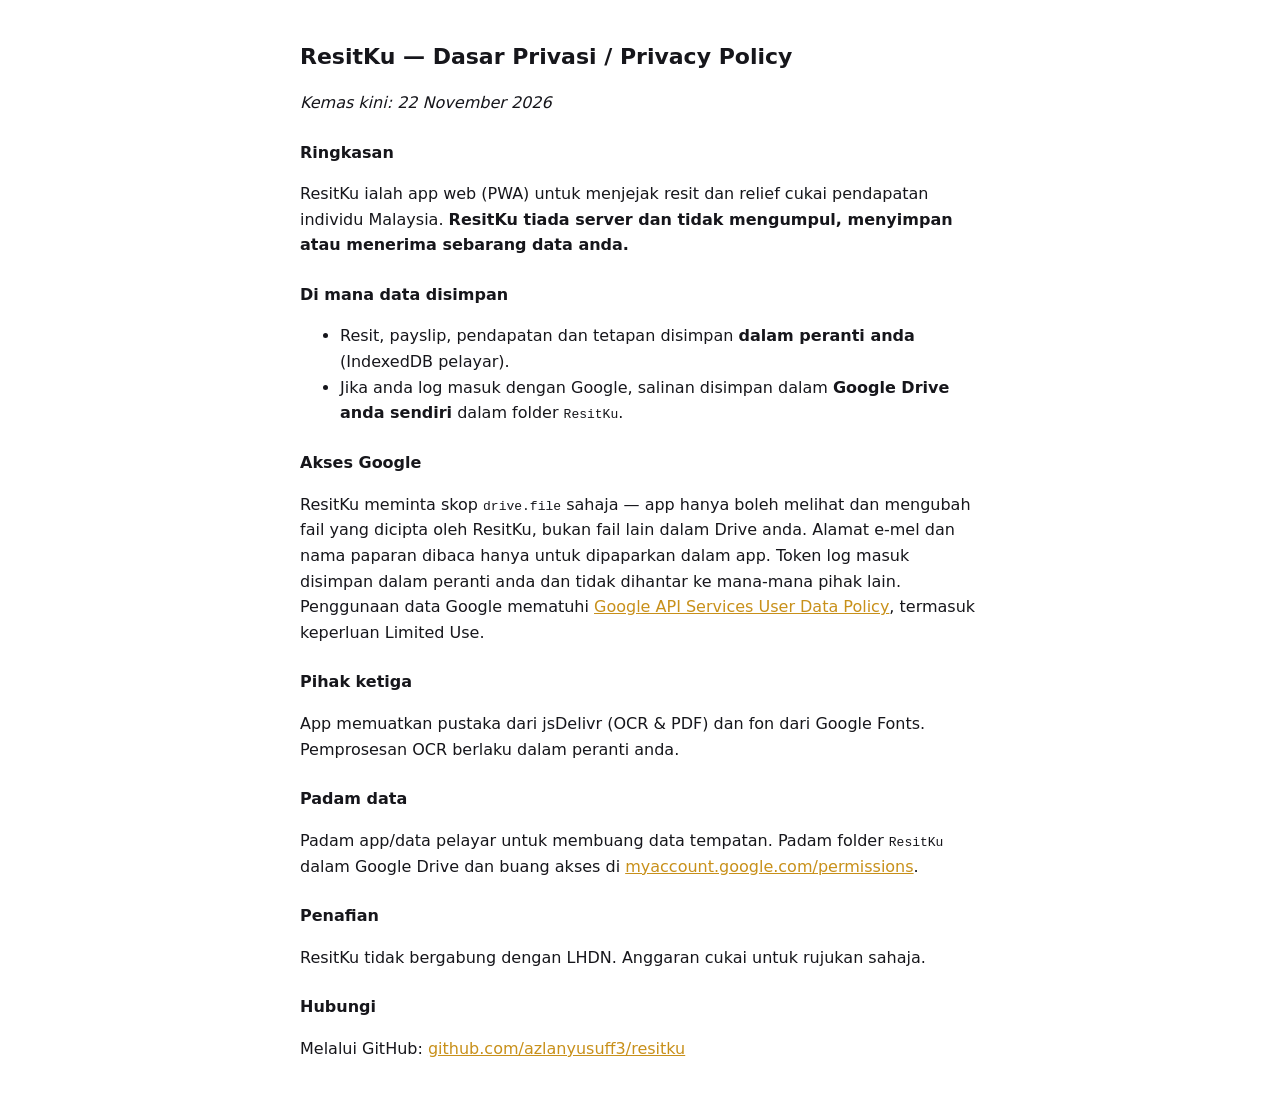
<file: privacy.html>
<!DOCTYPE html>
<html lang="ms"><head><meta charset="utf-8"><meta name="viewport" content="width=device-width, initial-scale=1">
<title>ResitKu — Dasar Privasi</title>
<style>body{font-family:system-ui,sans-serif;max-width:680px;margin:auto;padding:24px;line-height:1.6;color:#16161b}h1{font-size:22px}h2{font-size:16px;margin-top:24px}a{color:#c8901a}</style>
</head><body>
<h1>ResitKu — Dasar Privasi / Privacy Policy</h1>
<p><i>Kemas kini: 22 November 2026</i></p>
<h2>Ringkasan</h2>
<p>ResitKu ialah app web (PWA) untuk menjejak resit dan relief cukai pendapatan individu Malaysia. <b>ResitKu tiada server dan tidak mengumpul, menyimpan atau menerima sebarang data anda.</b></p>
<h2>Di mana data disimpan</h2>
<ul>
<li>Resit, payslip, pendapatan dan tetapan disimpan <b>dalam peranti anda</b> (IndexedDB pelayar).</li>
<li>Jika anda log masuk dengan Google, salinan disimpan dalam <b>Google Drive anda sendiri</b> dalam folder <code>ResitKu</code>.</li>
</ul>
<h2>Akses Google</h2>
<p>ResitKu meminta skop <code>drive.file</code> sahaja — app hanya boleh melihat dan mengubah fail yang dicipta oleh ResitKu, bukan fail lain dalam Drive anda. Alamat e-mel dan nama paparan dibaca hanya untuk dipaparkan dalam app. Token log masuk disimpan dalam peranti anda dan tidak dihantar ke mana-mana pihak lain. Penggunaan data Google mematuhi <a href="https://developers.google.com/terms/api-services-user-data-policy">Google API Services User Data Policy</a>, termasuk keperluan Limited Use.</p>
<h2>Pihak ketiga</h2>
<p>App memuatkan pustaka dari jsDelivr (OCR & PDF) dan fon dari Google Fonts. Pemprosesan OCR berlaku dalam peranti anda.</p>
<h2>Padam data</h2>
<p>Padam app/data pelayar untuk membuang data tempatan. Padam folder <code>ResitKu</code> dalam Google Drive dan buang akses di <a href="https://myaccount.google.com/permissions">myaccount.google.com/permissions</a>.</p>
<h2>Penafian</h2>
<p>ResitKu tidak bergabung dengan LHDN. Anggaran cukai untuk rujukan sahaja.</p>
<h2>Hubungi</h2>
<p>Melalui GitHub: <a href="https://github.com/azlanyusuff3/resitku">github.com/azlanyusuff3/resitku</a></p>
</body></html>
</file>
